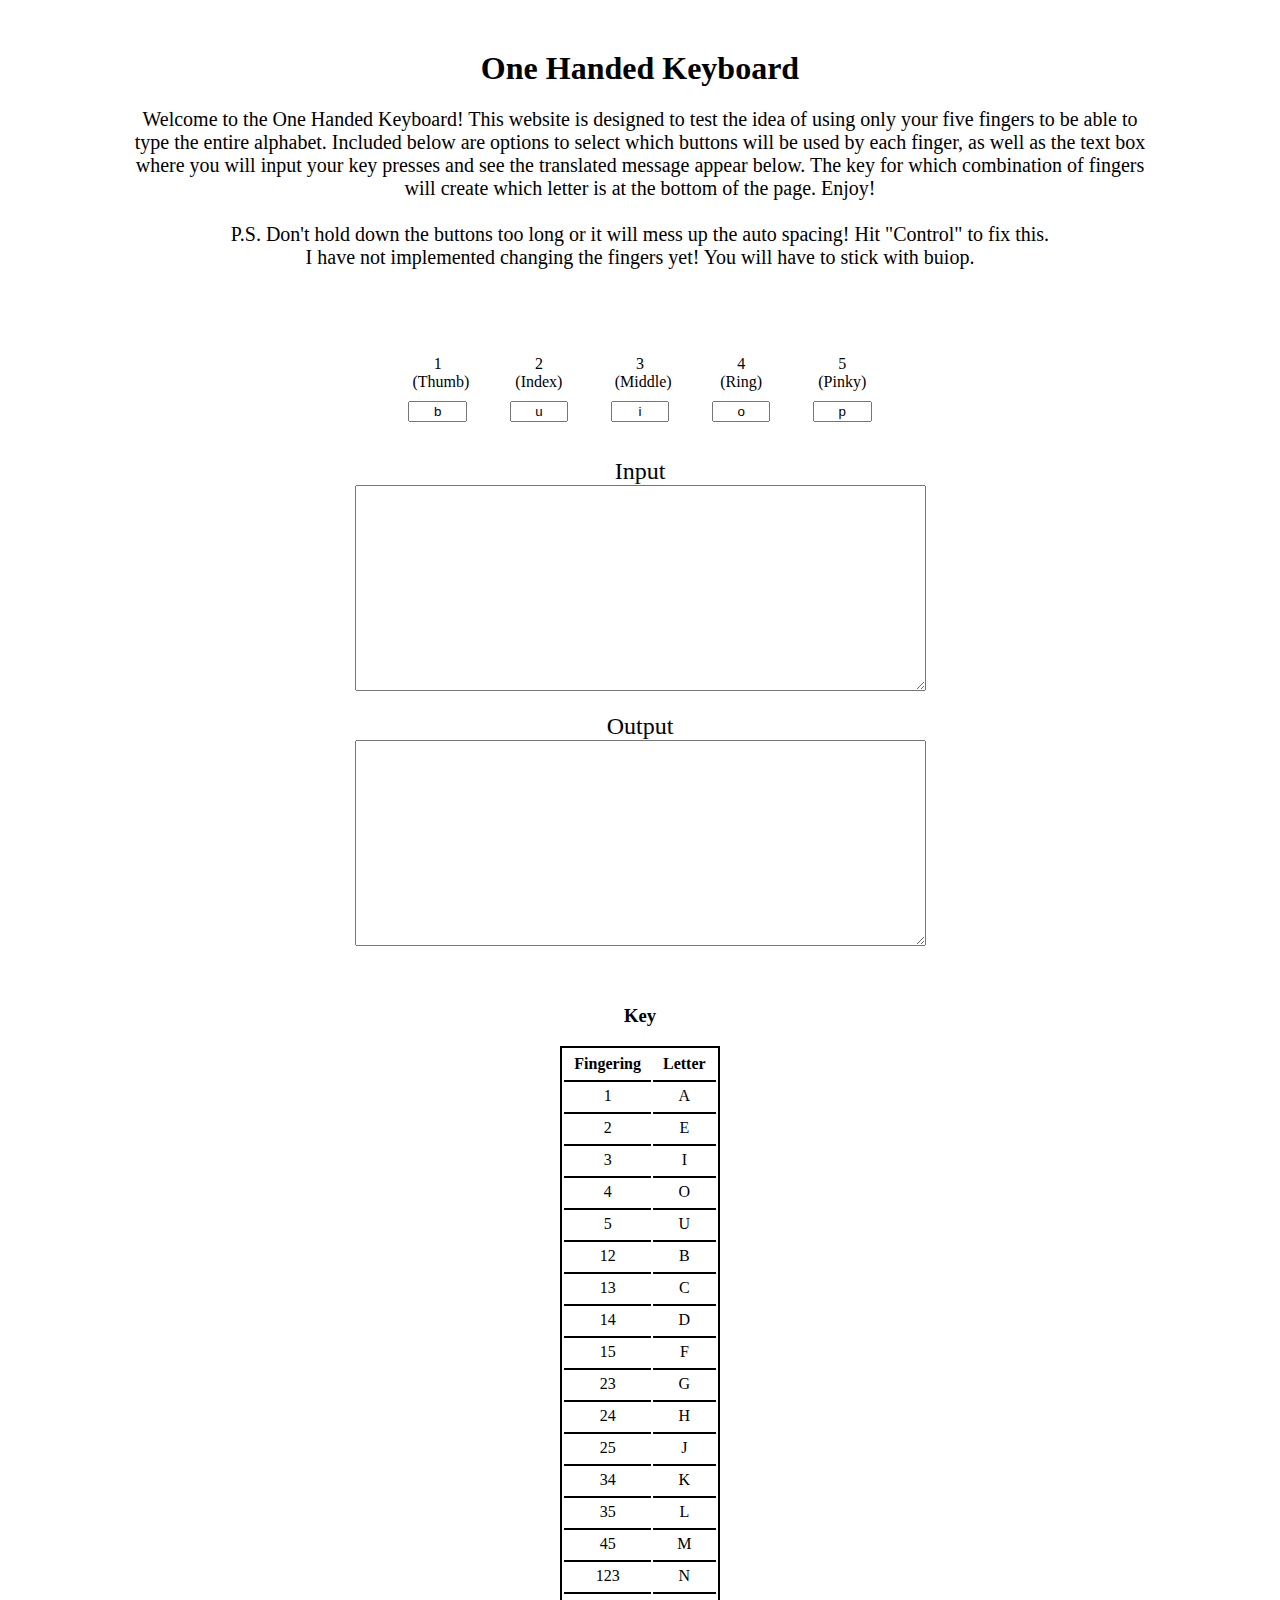
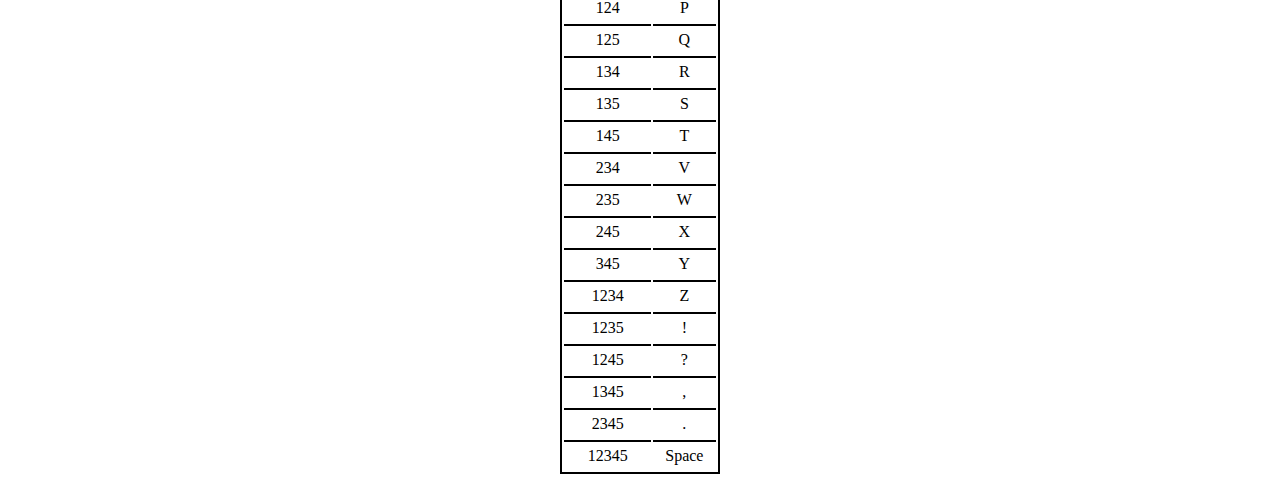
<file: index.html>
<!DOCTYPE html>
<html lang="en">
<head>
    <meta charset="UTF-8">
    <meta http-equiv="X-UA-Compatible" content="IE=edge">
    <meta name="viewport" content="width=device-width, initial-scale=1.0">
    <title>One Handed Keyboard</title>
    <link rel="stylesheet" href="styles/main.css">
</head>
<body>
    <h1>One Handed Keyboard</h1>
    <p class="text">
        Welcome to the One Handed Keyboard! This website is designed to test the idea of using only your five fingers
        to be able to type the entire alphabet. Included below are options to select which buttons will be used by each finger,
        as well as the text box where you will input your key presses and see the translated message appear below. The key for
        which combination of fingers will create which letter is at the bottom of the page. Enjoy!
        <br><br>
        P.S. Don't hold down the buttons too long or it will mess up the auto spacing! Hit "Control" to fix this. <br>
        I have not implemented changing the fingers yet! You will have to stick with buiop.
    </p>

    <br><br>

    <div id="fingering">
        <label for="finger-1">1<br>(Thumb)</label>
        <input type="text" id="finger-1" value="b">
        
        <label for="finger-2">2<br>(Index)</label>
        <input type="text" id="finger-2" value="u">
        
        <label for="finger-3">3<br>(Middle)</label>
        <input type="text" id="finger-3" value="i">
        
        <label for="finger-4">4<br>(Ring)</label>
        <input type="text" id="finger-4" value="o">
        
        <label for="finger-5">5<br>(Pinky)</label>
        <input type="text" id="finger-5" value="p">
    </div>

    <br>
    <br>


    <label class="label-font" for="ohk-input">Input</label>
    <br>

    <textarea name="ohk-input" id="input" cols="50" rows="10"></textarea>
    <br>
    <br>

    <label class="label-font" for="ohk-output">Output</label>
    <br>

    <textarea name="oohk-output" id="output" cols="50" rows="10"></textarea>
    <br>
    <br>
    <br>

    <h3>Key</h3>
    <table class="center">
        <tr>
            <th id="col1">Fingering</th>
            <th id="col2">Letter</th>
        </tr>
        <tr>
            <td>1</td>
            <td>A</td>
        </tr>
        <tr>
            <td>2</td>
            <td>E</td>
        </tr>
        <tr>
            <td>3</td>
            <td>I</td>
        </tr>
        <tr>
            <td>4</td>
            <td>O</td>
        </tr>
        <tr>
            <td>5</td>
            <td>U</td>
        </tr>
        <tr>
            <td>12</td>
            <td>B</td>
        </tr>
        <tr>
            <td>13</td>
            <td>C</td>
        </tr>
        <tr>
            <td>14</td>
            <td>D</td>
        </tr>
        <tr>
            <td>15</td>
            <td>F</td>
        </tr>
        <tr>
            <td>23</td>
            <td>G</td>
        </tr>
        <tr>
            <td>24</td>
            <td>H</td>
        </tr>
        <tr>
            <td>25</td>
            <td>J</td>
        </tr>
        <tr>
            <td>34</td>
            <td>K</td>
        </tr>
        <tr>
            <td>35</td>
            <td>L</td>
        </tr>
        <tr>
            <td>45</td>
            <td>M</td>
        </tr>
        <tr>
            <td>123</td>
            <td>N</td>
        </tr>
        <tr>
            <td>124</td>
            <td>P</td>
        </tr>
        <tr>
            <td>125</td>
            <td>Q</td>
        </tr>
        <tr>
            <td>134</td>
            <td>R</td>
        </tr>
        <tr>
            <td>135</td>
            <td>S</td>
        </tr>
        <tr>
            <td>145</td>
            <td>T</td>
        </tr>
        <tr>
            <td>234</td>
            <td>V</td>
        </tr>
        <tr>
            <td>235</td>
            <td>W</td>
        </tr>
        <tr>
            <td>245</td>
            <td>X</td>
        </tr>
        <tr>
            <td>345</td>
            <td>Y</td>
        </tr>
        <tr>
            <td>1234</td>
            <td>Z</td>
        </tr>
        <tr>
            <td>1235</td>
            <td>!</td>
        </tr>
        <tr>
            <td>1245</td>
            <td>?</td>
        </tr>
        <tr>
            <td>1345</td>
            <td>,</td>
        </tr>
        <tr>
            <td>2345</td>
            <td>.</td>
        </tr>
        <tr>
            <td>12345</td>
            <td>Space</td>
        </tr>
    </table>
    



    <script src="./scripts/main.js"></script>
</body>
</html>
</file>
<file: styles/main.css>
body {
    text-align: center;
}

.label-font {
    font-size: 24px;
}

#input, #output {
    font-size: 18px;
}

table, td {
    margin-left: auto;
    margin-right: auto;
    border-top: 2px solid black;
}

table {
    border: 2px solid black;
}

td, th {
    padding: 5px 10px;
}

.text {
    font-size: 20px;
    margin: 10px 10% 50px 10%;
}

h1 {
    margin-top: 50px;
}

#fingering {
    text-align: center;
    display: grid;
    grid-template-columns: 1fr 1fr 1fr 1fr 1fr;
    margin: auto 30% auto 30%;
}

#fingering label {
    text-align: inherit;
    grid-row: 1/2;
    width: 50%;
    padding-bottom: 10px;
    margin-left: auto;
    margin-right: auto;
}
#fingering input {
    text-align: inherit;
    grid-row: 2/3;
    width: 50%;
    margin-left: auto;
    margin-right: auto;
}
</file>
